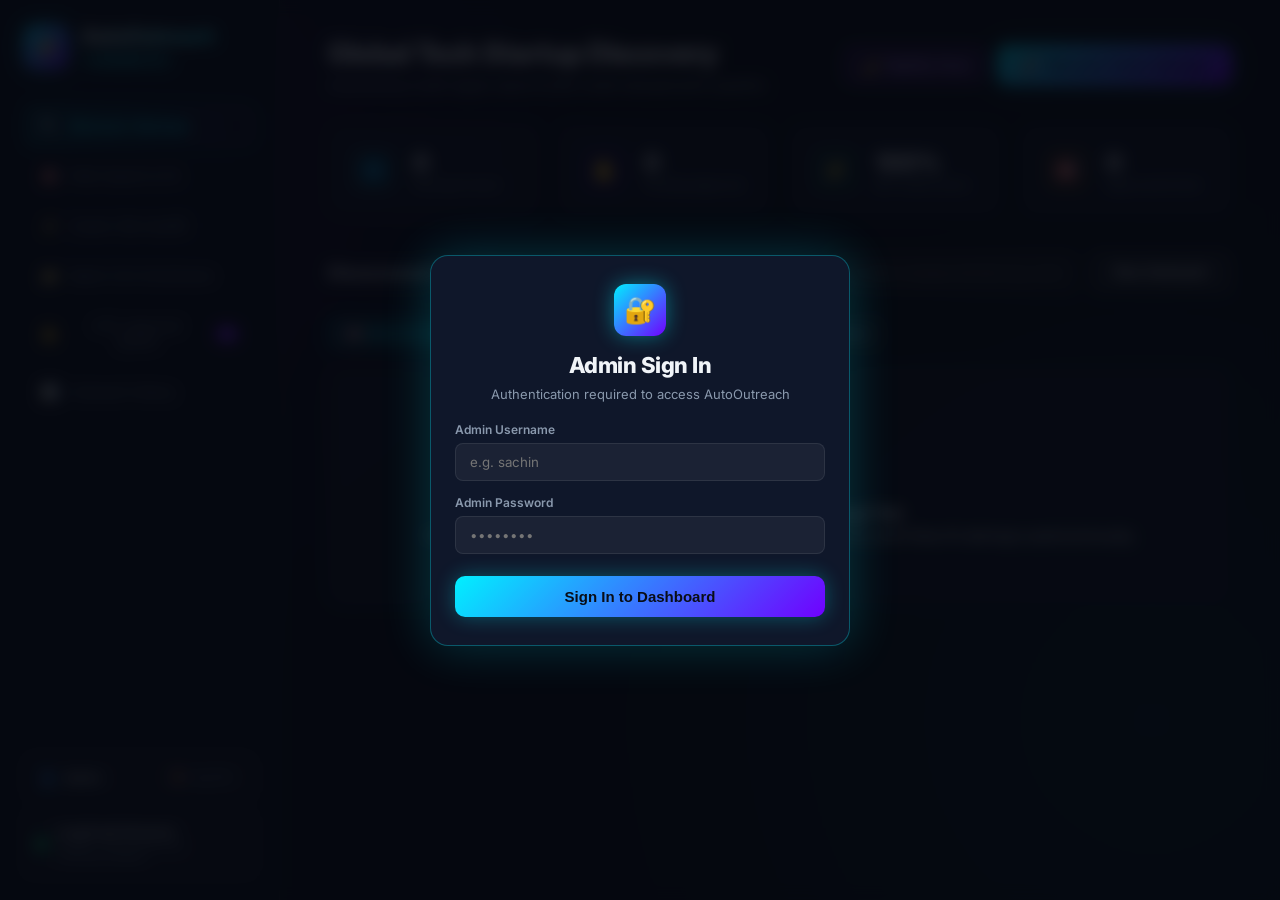
<file: frontend/dashboard/index.html>
<!DOCTYPE html>
<html lang="en">
<head>
    <meta charset="UTF-8">
    <meta name="viewport" content="width=device-width, initial-scale=1.0">
    <title>Autonomous Tech Startup Discovery & Outreach Platform</title>
    <link href="https://fonts.googleapis.com/css2?family=Inter:wght@300;400;500;600;700;800&family=JetBrains+Mono:wght@400;500;600&display=swap" rel="stylesheet">
    <link rel="stylesheet" href="styles.css">
</head>
<body>
    <div class="app-container">
        <!-- Sidebar Navigation -->
        <aside class="sidebar">
            <div class="logo-container">
                <div class="logo-icon">⚡</div>
                <div class="logo-text">
                    <h2>AutoOutreach</h2>
                    <span class="badge">AI Engine v1.0</span>
                </div>
            </div>

            <nav class="nav-menu">
                <button class="nav-item active" data-tab="discover">
                    <span class="icon">🔍</span>
                    <span>Discover Startups</span>
                </button>
                <button class="nav-item" data-tab="role-search">
                    <span class="icon">🎯</span>
                    <span>Role Search & Fit</span>
                </button>
                <button class="nav-item" data-tab="autofill">
                    <span class="icon">⚡</span>
                    <span>Career Site Autofill</span>
                </button>
                <button class="nav-item" data-tab="csv-enrich">
                    <span class="icon">📁</span>
                    <span>Batch CSV Enrichment</span>
                </button>
                <button class="nav-item" data-tab="pending">
                    <span class="icon">✋</span>
                    <span>HITL Approval Queue</span>
                    <span class="counter-badge" id="pending-count">0</span>
                </button>
                <button class="nav-item" data-tab="history">
                    <span class="icon">📊</span>
                    <span>Outreach History</span>
                </button>
            </nav>

            <div class="user-session" id="user-session-panel" style="margin-top:auto; margin-bottom:12px; padding:10px 14px; background:rgba(255,255,255,0.03); border:1px solid var(--border-color); border-radius:10px; display:flex; align-items:center; justify-content:space-between;">
                <div style="display:flex; align-items:center; gap:8px;">
                    <span style="font-size:14px;">👤</span>
                    <span id="session-username" style="font-size:12px; font-weight:600; color:var(--text-main);">Admin</span>
                </div>
                <button id="btn-logout" style="background:transparent; border:none; color:var(--text-muted); cursor:pointer; font-size:12px; display:flex; align-items:center; gap:4px; padding:4px 8px; border-radius:6px; transition:all 0.2s;" title="Sign Out">
                    <span>🚪</span> Log Out
                </button>
            </div>

            <div class="system-status">
                <div class="status-indicator online"></div>
                <div class="status-info">
                    <span class="status-title">LangGraph Backend</span>
                    <span class="status-sub">FastAPI • Azure Cloud VM (4.145.88.53:8000)</span>
                </div>
            </div>
        </aside>

        <!-- Main Content Area -->
        <main class="main-content">
            <!-- Header Bar -->
            <header class="top-header">
                <div class="header-title">
                    <h1 id="page-title">Global Tech Startup Discovery</h1>
                    <p id="page-subtitle">Autonomous multi-region search & $0 credit deduplication pipeline</p>
                </div>
                <div class="header-actions" style="display:flex; gap:10px;">
                    <button class="btn" id="btn-nightly-scan" style="background:rgba(147,51,234,0.2); color:#c084fc; border:1px solid rgba(147,51,234,0.4); padding:10px 16px; border-radius:10px; font-weight:600; cursor:pointer;">
                        <span class="btn-icon">🌙</span>
                        <span>Nightly Scan</span>
                    </button>
                    <button class="btn btn-primary" id="btn-discover">
                        <span class="btn-icon">🚀</span>
                        <span>Discover Fresh Startups</span>
                    </button>
                </div>
            </header>

            <!-- Metrics Bar -->
            <section class="metrics-grid">
                <div class="metric-card">
                    <div class="metric-icon cyan">🌐</div>
                    <div class="metric-data">
                        <span class="metric-value" id="metric-discovered">0</span>
                        <span class="metric-label">Startups Found</span>
                    </div>
                </div>
                <div class="metric-card">
                    <div class="metric-icon purple">✋</div>
                    <div class="metric-data">
                        <span class="metric-value" id="metric-pending">0</span>
                        <span class="metric-label">Pending Approval</span>
                    </div>
                </div>
                <div class="metric-card">
                    <div class="metric-icon green">⚡</div>
                    <div class="metric-data">
                        <span class="metric-value" id="metric-saved">100%</span>
                        <span class="metric-label">$0 Credit Cache</span>
                    </div>
                </div>
                <div class="metric-card">
                    <div class="metric-icon orange">🎯</div>
                    <div class="metric-data">
                        <span class="metric-value" id="metric-sent">0</span>
                        <span class="metric-label">Approved & Sent</span>
                    </div>
                </div>
            </section>

            <!-- View 1: Discover Startups Grid -->
            <section class="tab-view active" id="view-discover">
                <div class="section-header">
                    <h3>Discovered Tech Startups (US / EU / Asia)</h3>
                    <div class="quick-input">
                        <input type="text" id="manual-domain-input" placeholder="Or enter company domain (e.g. acme.ai)...">
                        <button class="btn btn-secondary" id="btn-manual-outreach">Run Outreach</button>
                    </div>
                </div>

                <div class="region-tabs" style="display:flex; gap:10px; margin-bottom:16px;">
                    <button class="region-tab active" data-region="us_yc" style="background:rgba(0,240,255,0.15); color:var(--primary-cyan); border:1px solid rgba(0,240,255,0.3); padding:8px 16px; border-radius:8px; font-weight:600; cursor:pointer;">🇺🇸 US & YC Startups</button>
                    <button class="region-tab" data-region="eu" style="background:rgba(255,255,255,0.05); color:var(--text-muted); border:1px solid rgba(255,255,255,0.1); padding:8px 16px; border-radius:8px; font-weight:600; cursor:pointer;">🇪🇺 Europe Tech Scaleups</button>
                    <button class="region-tab" data-region="asia_me" style="background:rgba(255,255,255,0.05); color:var(--text-muted); border:1px solid rgba(255,255,255,0.1); padding:8px 16px; border-radius:8px; font-weight:600; cursor:pointer;">🌏 Asia & Dubai Hubs</button>
                </div>

                <div class="startups-grid" id="startups-container">
                    <div class="empty-state">
                        <div class="empty-icon">🔍</div>
                        <h3>No Startups Discovered Yet</h3>
                        <p>Click "Discover Fresh Startups" above to search YC, US, EU, and Asia AI startups autonomously.</p>
                    </div>
                </div>
            </section>

            <!-- View 2: Desired Role Search & Fit Scoring -->
            <section class="tab-view" id="view-role-search">
                <div class="section-header">
                    <h3>Desired Role Search & Fit Match Scoring</h3>
                    <p class="section-desc">Search active job postings for target roles (AI/ML Engineer, C++ SDE, Backend) across Greenhouse, Lever, and Ashby with AI match scoring.</p>
                    <div class="quick-input" style="margin-top:12px; display:flex; gap:10px;">
                        <input type="text" id="role-search-input" placeholder="Enter target role (e.g. AI Engineer, C++ SDE)..." style="flex:1; padding:12px 16px; background:rgba(255,255,255,0.05); border:1px solid rgba(255,255,255,0.1); border-radius:10px; color:#fff;">
                        <button class="btn btn-primary" id="btn-run-role-search">Search Role Postings</button>
                    </div>
                </div>

                <div class="role-jobs-grid" id="role-jobs-container" style="display:grid; grid-template-columns:repeat(auto-fill, minmax(320px, 1fr)); gap:16px; margin-top:20px;">
                    <div class="empty-state">
                        <div class="empty-icon">🎯</div>
                        <h3>Search Desired Roles</h3>
                        <p>Type any role above (e.g. "AI Engineer") to search active ATS job postings and view match fit scores.</p>
                    </div>
                </div>
            </section>

            <!-- View 3: Career Site 1-Click Form Auto-Filler -->
            <section class="tab-view" id="view-autofill">
                <div class="section-header">
                    <h3>⚡ 1-Click Career Site Form Auto-Filler</h3>
                    <p class="section-desc">Paste any Greenhouse, Lever, or Ashby job application URL to pre-fill candidate details and generate custom AI essay responses.</p>
                </div>

                <!-- PDF Resume Upload Card -->
                <div class="resume-upload-card" style="background:rgba(181, 124, 255, 0.05); border:1px dashed rgba(181, 124, 255, 0.4); border-radius:14px; padding:20px; margin-top:20px; margin-bottom:20px;">
                    <div style="display:flex; justify-content:space-between; align-items:center; flex-wrap:wrap; gap:12px;">
                        <div>
                            <h4 style="color:#b57cff; margin:0 0 4px 0; font-size:16px;">📄 Upload Candidate Resume PDF</h4>
                            <p style="color:var(--text-muted); margin:0; font-size:13px;">Upload your latest PDF resume. Groq AI will parse your skills, C++ projects, and contact info into your candidate profile.</p>
                        </div>
                        <div style="display:flex; gap:10px; align-items:center;">
                            <input type="file" id="resume-pdf-input" accept=".pdf" style="display:none;" onchange="uploadResumePDF(this)">
                            <button class="btn" style="background:rgba(181, 124, 255, 0.2); color:#b57cff; border:1px solid rgba(181, 124, 255, 0.5); padding:10px 18px; border-radius:10px; font-weight:600; cursor:pointer;" onclick="document.getElementById('resume-pdf-input').click()">
                                <span>📤 Upload Resume PDF</span>
                            </button>
                        </div>
                    </div>
                    <div id="resume-upload-status" style="margin-top:12px; display:none; padding:10px 14px; border-radius:8px; font-size:13px;"></div>
                </div>

                <div class="autofill-card" style="background:rgba(255,255,255,0.03); border:1px solid rgba(0,240,255,0.2); border-radius:14px; padding:24px;">
                    <label style="font-weight:600; font-size:15px; color:#fff; display:block; margin-bottom:8px;">Job Application URL (Greenhouse / Lever / Ashby)</label>
                    <div style="display:flex; gap:12px;">
                        <input type="text" id="autofill-url-input" placeholder="https://boards.greenhouse.io/company/jobs/12345..." style="flex:1; padding:14px 18px; background:rgba(0,0,0,0.4); border:1px solid rgba(255,255,255,0.15); border-radius:10px; color:#fff; font-size:14px;">
                        <button class="btn btn-primary" id="btn-run-autofill" style="padding:14px 24px;">⚡ Pre-Fill Application Form</button>
                    </div>

                    <div id="autofill-status-box" style="margin-top:20px; display:none; padding:16px; border-radius:10px; background:rgba(0,240,255,0.08); border:1px solid rgba(0,240,255,0.3);">
                        <h4 id="autofill-status-title" style="color:var(--primary-cyan); margin:0 0 6px 0;">Processing Application URL...</h4>
                        <p id="autofill-status-desc" style="color:var(--text-muted); margin:0; font-size:13px;"></p>
                    </div>
                </div>
            </section>

            <!-- View: Batch CSV Lead & Email Enrichment -->
            <section class="tab-view" id="view-csv-enrich">
                <div class="section-header">
                    <h3>📁 Batch CSV Lead & Email Enrichment</h3>
                    <p class="section-desc">Upload any CSV containing company names. AutoOutreach detects organizations, queries Hunter.io & Apollo, mines GitHub commit emails, and exports an enriched spreadsheet ready for cold outreach.</p>
                </div>

                <!-- CSV Upload Drag-and-Drop Card -->
                <div class="csv-upload-container" style="background:rgba(255,255,255,0.03); border:2px dashed rgba(0, 240, 255, 0.35); border-radius:16px; padding:36px; text-align:center; transition:all 0.3s; margin-top:20px; cursor:pointer;" id="csv-dropzone">
                    <div style="font-size:48px; margin-bottom:12px;">📑</div>
                    <h4 style="color:#fff; font-size:18px; margin:0 0 8px 0; font-weight:700;">Drag & Drop Company CSV Here</h4>
                    <p style="color:var(--text-muted); font-size:14px; margin:0 0 18px 0; max-width:540px; margin-left:auto; margin-right:auto;">
                        Supports standard CSV files with headers like <code>Company</code>, <code>Organization</code>, or <code>Domain</code>. Unlabelled lists in Column 1 are also detected automatically.
                    </p>
                    <input type="file" id="csv-file-input" accept=".csv" style="display:none;">
                    <div style="display:flex; justify-content:center; gap:12px; align-items:center;">
                        <button class="btn btn-primary" type="button" onclick="document.getElementById('csv-file-input').click()">
                            <span>📂 Choose CSV File</span>
                        </button>
                        <button class="btn" type="button" id="btn-load-sample-csv" style="background:rgba(255,255,255,0.05); color:var(--text-main); border:1px solid rgba(255,255,255,0.15);">
                            <span>⚡ Load Demo Tech Startups</span>
                        </button>
                    </div>
                    <div id="csv-file-badge" style="display:none; margin-top:16px; display:inline-flex; align-items:center; gap:8px; background:rgba(0,240,255,0.1); border:1px solid rgba(0,240,255,0.3); padding:8px 16px; border-radius:20px; font-size:13px; color:var(--primary-cyan);">
                        <span>📄</span>
                        <span id="csv-filename">companies.csv</span>
                        <span id="csv-filesize" style="color:var(--text-muted); font-size:11px;">(12 KB)</span>
                    </div>
                </div>

                <!-- Live Enrichment Progress Card -->
                <div id="csv-progress-card" style="display:none; margin-top:20px; background:rgba(0,0,0,0.4); border:1px solid rgba(0,240,255,0.3); border-radius:14px; padding:20px;">
                    <div style="display:flex; justify-content:space-between; align-items:center; margin-bottom:12px;">
                        <div style="display:flex; align-items:center; gap:10px;">
                            <div class="spinner" style="width:18px; height:18px; border:2px solid rgba(0,240,255,0.2); border-top-color:var(--primary-cyan); border-radius:50%; animation:spin 0.8s linear infinite;"></div>
                            <span id="csv-progress-status" style="font-weight:600; color:#fff; font-size:14px;">Enriching leads via Hunter.io & AI Waterfall...</span>
                        </div>
                        <span id="csv-progress-percent" style="color:var(--primary-cyan); font-weight:700; font-family:'JetBrains Mono', monospace;">0%</span>
                    </div>
                    <div style="width:100%; height:8px; background:rgba(255,255,255,0.08); border-radius:4px; overflow:hidden;">
                        <div id="csv-progress-bar" style="width:0%; height:100%; background:linear-gradient(90deg, var(--primary-cyan), #a855f7); transition:width 0.3s;"></div>
                    </div>
                </div>

                <!-- Enriched Results Section -->
                <div id="csv-results-section" style="display:none; margin-top:24px;">
                    <!-- Metrics Bar -->
                    <div style="display:grid; grid-template-columns:repeat(auto-fit, minmax(180px, 1fr)); gap:14px; margin-bottom:20px;">
                        <div style="background:rgba(255,255,255,0.03); border:1px solid var(--border-color); border-radius:12px; padding:16px;">
                            <div style="color:var(--text-muted); font-size:12px; margin-bottom:4px;">COMPANIES PROCESSED</div>
                            <div style="font-size:24px; font-weight:700; color:#fff;" id="csv-stat-total">0</div>
                        </div>
                        <div style="background:rgba(0,240,255,0.06); border:1px solid rgba(0,240,255,0.25); border-radius:12px; padding:16px;">
                            <div style="color:var(--primary-cyan); font-size:12px; margin-bottom:4px;">DECISION MAKERS FOUND</div>
                            <div style="font-size:24px; font-weight:700; color:var(--primary-cyan);" id="csv-stat-found">0</div>
                        </div>
                        <div style="background:rgba(168,85,247,0.06); border:1px solid rgba(168,85,247,0.25); border-radius:12px; padding:16px;">
                            <div style="color:#c084fc; font-size:12px; margin-bottom:4px;">MATCH RATE</div>
                            <div style="font-size:24px; font-weight:700; color:#c084fc;" id="csv-stat-rate">100%</div>
                        </div>
                        <div style="display:flex; align-items:center; justify-content:center;">
                            <button id="btn-download-enriched-csv" class="btn btn-primary" style="width:100%; height:100%; min-height:56px; font-size:15px; font-weight:700; display:flex; align-items:center; justify-content:center; gap:8px; box-shadow:0 0 20px rgba(0,240,255,0.3);">
                                <span>📥 Download Enriched CSV</span>
                            </button>
                        </div>
                    </div>

                    <!-- Enriched Table Preview -->
                    <div class="history-table-wrapper" style="border-radius:12px; border:1px solid rgba(255,255,255,0.08); background:rgba(0,0,0,0.3);">
                        <table class="history-table" id="csv-enriched-table">
                            <thead>
                                <tr>
                                    <th>Company</th>
                                    <th>Domain</th>
                                    <th>Decision Maker</th>
                                    <th>Role / Title</th>
                                    <th>Verified Email</th>
                                    <th>Verification Source</th>
                                    <th>Actions</th>
                                </tr>
                            </thead>
                            <tbody id="csv-enriched-tbody">
                                <!-- Populated dynamically -->
                            </tbody>
                        </table>
                    </div>
                </div>
            </section>

            <!-- View 4: Pending Approval Queue -->
            <section class="tab-view" id="view-pending">
                <div class="section-header">
                    <h3>Human-In-The-Loop (HITL) Review Queue</h3>
                    <p class="section-desc">Review and approve tailored cold emails generated for CTOs, CEOs, and HR leaders before sending.</p>
                </div>

                <div class="pending-list" id="pending-container">
                    <div class="empty-state">
                        <div class="empty-icon">✅</div>
                        <h3>No Pending Approvals</h3>
                        <p>Your outreach queue is clear! Discover startups to generate new tailored emails.</p>
                    </div>
                </div>
            </section>

            <!-- View 3: Outreach History -->
            <section class="tab-view" id="view-history">
                <div class="section-header">
                    <h3>Outreach History & Cache Log</h3>
                </div>
                <div class="history-table-wrapper">
                    <table class="history-table">
                        <thead>
                            <tr>
                                <th>Company</th>
                                <th>Target Contact</th>
                                <th>Role</th>
                                <th>Status</th>
                                <th>Date</th>
                            </tr>
                        </thead>
                        <tbody id="history-table-body">
                            <!-- Rows loaded via JS -->
                        </tbody>
                    </table>
                </div>
            </section>
        </main>
    </div>

    <!-- Review Draft Modal -->
    <div class="modal-backdrop" id="review-modal">
        <div class="modal-card">
            <div class="modal-header">
                <div>
                    <h3 id="modal-company-name">Company Pitch Review</h3>
                    <span class="badge" id="modal-role-target">CTO Pitch</span>
                </div>
                <button class="modal-close" id="modal-close-btn">&times;</button>
            </div>
            <div class="modal-body">
                <div class="info-group">
                    <label>Recipient Email & Contact</label>
                    <input type="text" id="modal-contact-info" readonly class="input-readonly">
                </div>
                <div class="info-group">
                    <label>Subject Line</label>
                    <input type="text" id="modal-subject-input">
                </div>
                <div class="info-group">
                    <label>Personalized Pitch Body</label>
                    <textarea id="modal-body-input" rows="10"></textarea>
                </div>
            </div>
            <div class="modal-footer">
                <button class="btn" style="background:rgba(255,68,68,0.15); color:#ff4444; border:1px solid rgba(255,68,68,0.3); border-radius:8px; padding:10px 16px; cursor:pointer;" id="modal-delete-btn">🗑️ Delete</button>
                <button class="btn btn-danger" id="modal-reject-btn">Reject Pitch</button>
                <a href="#" target="_blank" class="btn btn-primary" id="modal-approve-gmail-btn">
                    <span>✉️ Open in Gmail Compose & Approve</span>
                </a>
            </div>
        </div>
    </div>

    <!-- Admin Authentication Modal Gate -->
    <div class="modal-backdrop" id="auth-modal" style="display:none; z-index:9999;">
        <div class="modal-card" style="width: 420px; text-align: center;">
            <div class="modal-header" style="border:none; padding: 28px 24px 10px; justify-content: center; flex-direction: column; gap: 8px;">
                <div class="logo-icon" style="margin: 0 auto 8px; width: 52px; height: 52px; font-size: 26px;">🔐</div>
                <h3 style="font-size: 22px; font-weight: 800; letter-spacing: -0.5px;">Admin Sign In</h3>
                <p style="font-size: 13px; color: var(--text-muted);">Authentication required to access AutoOutreach</p>
            </div>
            <form id="auth-login-form" style="padding: 10px 24px 28px;">
                <div id="auth-error-msg" style="display:none; color: #ff6b6b; background: rgba(255, 107, 107, 0.1); border: 1px solid rgba(255, 107, 107, 0.3); padding: 10px 14px; border-radius: 8px; font-size: 13px; margin-bottom: 16px; text-align: left;"></div>
                <div class="info-group" style="text-align: left; margin-bottom: 14px;">
                    <label>Admin Username</label>
                    <input type="text" id="auth-username-input" placeholder="e.g. sachin" required autocomplete="username">
                </div>
                <div class="info-group" style="text-align: left; margin-bottom: 22px;">
                    <label>Admin Password</label>
                    <input type="password" id="auth-password-input" placeholder="••••••••" required autocomplete="current-password">
                </div>
                <button type="submit" class="btn btn-primary" id="btn-auth-submit" style="width: 100%; justify-content: center; padding: 12px; font-size: 15px;">
                    <span>Sign In to Dashboard</span>
                </button>
            </form>
        </div>
    </div>

    <script src="app.js"></script>
</body>
</html>
</file>
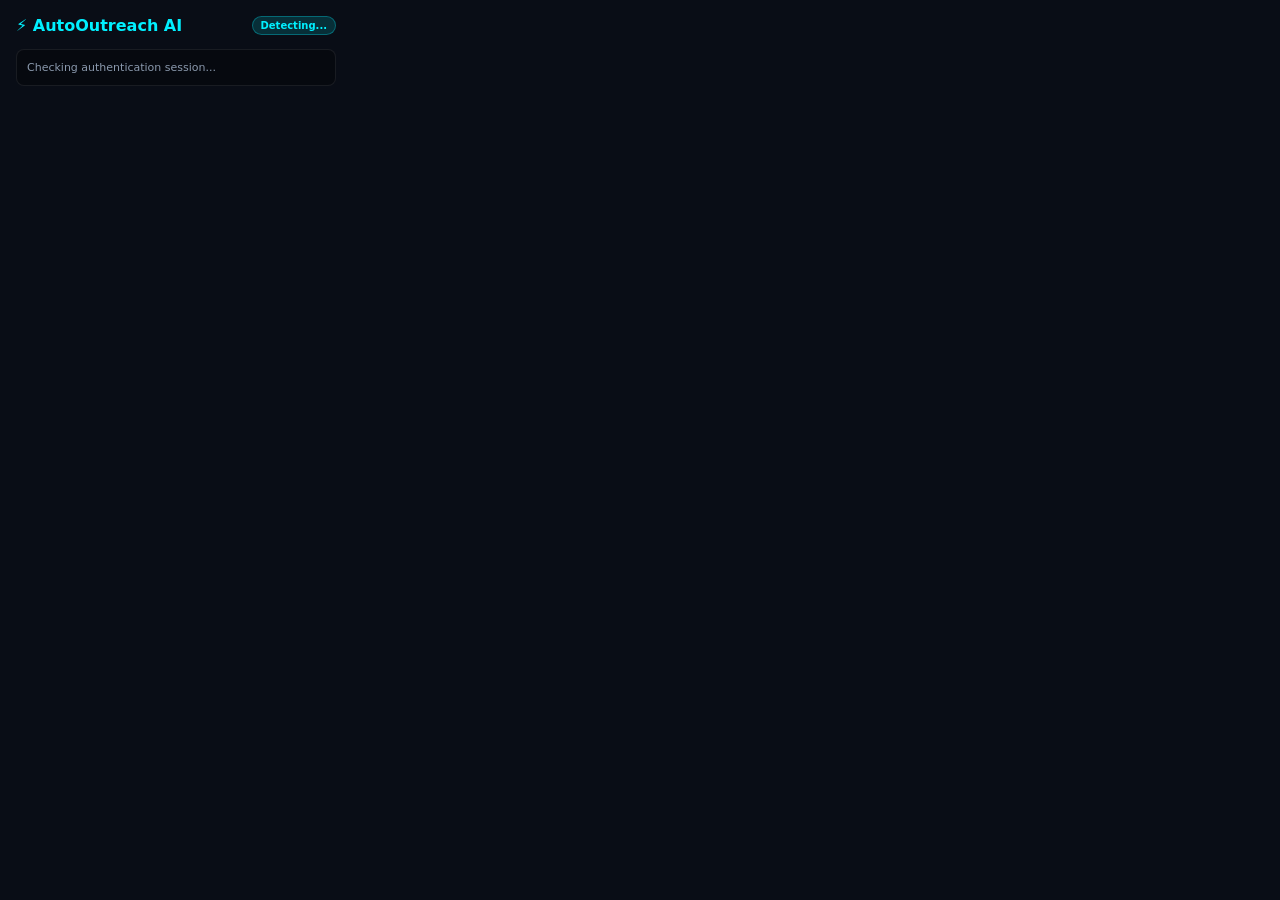
<file: frontend/extension/popup.html>
<!DOCTYPE html>
<html lang="en">
<head>
  <meta charset="UTF-8">
  <title>AutoOutreach Copilot</title>
  <link rel="stylesheet" href="popup.css">
</head>
<body>
  <div class="popup-container">
    <div class="header">
      <div class="logo">⚡ AutoOutreach AI</div>
      <span class="badge" id="mode-badge">Detecting...</span>
    </div>

    <!-- 1. Authentication View (When logged out) -->
    <div class="target-card" id="auth-section" style="display: none;">
      <div class="label" style="color: #00f0ff; font-weight: 700;">🔐 Admin Authentication</div>
      <div class="field-group">
        <input type="text" class="input-field" id="auth-username" placeholder="Username (sachin)" value="sachin">
        <input type="password" class="input-field" id="auth-password" placeholder="Password" value="sachin123">
      </div>
      <button class="btn btn-primary" id="btn-login" style="margin-top: 6px;">
        🔑 Sign In with JWT
      </button>
      <div id="auth-error" style="color: #ff4757; font-size: 11px; display: none;"></div>
    </div>

    <!-- 2. Main Outreach View (When authenticated) -->
    <div id="main-section" style="display: none;">
      <div style="display: flex; justify-content: space-between; align-items: center; margin-bottom: 8px;">
        <span style="font-size: 11px; color: #a4b0be;" id="user-display">🟢 @sachin (Admin)</span>
        <button id="btn-logout" style="background: none; border: none; color: #ff6b81; font-size: 11px; cursor: pointer; text-decoration: underline;">Logout</button>
      </div>

      <div class="target-card">
        <div class="field-group" id="person-fields">
          <div class="label">Target Decision Maker</div>
          <input type="text" class="input-field" id="person-name" placeholder="Full Name (e.g. John Doe)">
          <input type="text" class="input-field" id="person-title" placeholder="Title (e.g. Co-Founder / CTO)">
        </div>

        <div class="field-group">
          <div class="label">Company Name & Domain</div>
          <input type="text" class="input-field" id="company-name" placeholder="Company Name">
          <input type="text" class="input-field" id="company-domain" placeholder="Domain (e.g. acme.com)">
        </div>
      </div>

      <div class="actions" style="margin-top: 12px;">
        <button class="btn btn-primary" id="btn-run-outreach">
          ⚡ Generate Outreach Pitch
        </button>
        <a href="http://4.145.88.53:8000/dashboard" target="_blank" class="btn btn-secondary">
          🌐 Open Dashboard
        </a>
      </div>
    </div>

    <div class="status-box" id="status-box">
      Checking authentication session...
    </div>
  </div>

  <script src="popup.js"></script>
</body>
</html>
</file>
<file: frontend/dashboard/styles.css>
:root {
    --bg-dark: #090d16;
    --bg-card: rgba(18, 26, 44, 0.75);
    --bg-card-hover: rgba(26, 38, 64, 0.85);
    --border-color: rgba(255, 255, 255, 0.08);
    --border-glow: rgba(0, 240, 255, 0.3);
    
    --primary-cyan: #00f0ff;
    --primary-purple: #7000ff;
    --primary-pink: #ff007a;
    --green-accent: #00ff88;
    --orange-accent: #ff9900;
    
    --text-main: #f0f4f8;
    --text-muted: #8a99ad;
    --text-dim: #5c6b7e;
    
    --font-sans: 'Inter', -apple-system, BlinkMacSystemFont, sans-serif;
    --font-mono: 'JetBrains Mono', monospace;
}

* {
    box-sizing: border-box;
    margin: 0;
    padding: 0;
}

body {
    background-color: var(--bg-dark);
    color: var(--text-main);
    font-family: var(--font-sans);
    min-height: 100vh;
    overflow-x: hidden;
    background-image: 
        radial-gradient(circle at 10% 20%, rgba(112, 0, 255, 0.08) 0%, transparent 40%),
        radial-gradient(circle at 90% 80%, rgba(0, 240, 255, 0.08) 0%, transparent 40%);
}

.app-container {
    display: flex;
    min-height: 100vh;
}

/* Sidebar */
.sidebar {
    width: 280px;
    background: rgba(13, 19, 32, 0.95);
    border-right: 1px solid var(--border-color);
    padding: 24px;
    display: flex;
    flex-direction: column;
    backdrop-filter: blur(16px);
}

.logo-container {
    display: flex;
    align-items: center;
    gap: 14px;
    margin-bottom: 36px;
}

.logo-icon {
    width: 44px;
    height: 44px;
    background: linear-gradient(135deg, var(--primary-cyan), var(--primary-purple));
    border-radius: 12px;
    display: flex;
    align-items: center;
    justify-content: center;
    font-size: 22px;
    box-shadow: 0 0 20px rgba(0, 240, 255, 0.4);
}

.logo-text h2 {
    font-size: 20px;
    font-weight: 800;
    letter-spacing: -0.5px;
    background: linear-gradient(135deg, #ffffff, var(--primary-cyan));
    -webkit-background-clip: text;
    -webkit-text-fill-color: transparent;
}

.badge {
    display: inline-block;
    padding: 2px 8px;
    background: rgba(0, 240, 255, 0.1);
    color: var(--primary-cyan);
    border: 1px solid rgba(0, 240, 255, 0.2);
    border-radius: 20px;
    font-size: 10px;
    font-weight: 600;
    text-transform: uppercase;
}

.nav-menu {
    display: flex;
    flex-direction: column;
    gap: 8px;
    flex: 1;
}

.nav-item {
    display: flex;
    align-items: center;
    gap: 12px;
    padding: 12px 16px;
    background: transparent;
    border: 1px solid transparent;
    border-radius: 10px;
    color: var(--text-muted);
    font-size: 14px;
    font-weight: 500;
    cursor: pointer;
    transition: all 0.2s ease;
}

.nav-item:hover {
    background: rgba(255, 255, 255, 0.04);
    color: var(--text-main);
}

.nav-item.active {
    background: linear-gradient(90deg, rgba(0, 240, 255, 0.15), rgba(112, 0, 255, 0.05));
    border-color: rgba(0, 240, 255, 0.3);
    color: var(--primary-cyan);
    font-weight: 600;
}

.counter-badge {
    margin-left: auto;
    background: var(--primary-purple);
    color: #fff;
    font-size: 11px;
    font-weight: 700;
    padding: 2px 8px;
    border-radius: 12px;
}

.system-status {
    display: flex;
    align-items: center;
    gap: 10px;
    padding: 12px;
    background: rgba(255, 255, 255, 0.03);
    border-radius: 8px;
    border: 1px solid var(--border-color);
}

.status-indicator.online {
    width: 10px;
    height: 10px;
    background: var(--green-accent);
    border-radius: 50%;
    box-shadow: 0 0 10px var(--green-accent);
}

.status-info {
    display: flex;
    flex-direction: column;
}

.status-title {
    font-size: 12px;
    font-weight: 600;
}

.status-sub {
    font-size: 10px;
    color: var(--text-muted);
}

/* Main Content */
.main-content {
    flex: 1;
    padding: 36px 48px;
    overflow-y: auto;
}

.top-header {
    display: flex;
    justify-content: space-between;
    align-items: center;
    margin-bottom: 32px;
}

.header-title h1 {
    font-size: 28px;
    font-weight: 800;
    letter-spacing: -0.5px;
    margin-bottom: 6px;
}

.header-title p {
    color: var(--text-muted);
    font-size: 14px;
}

.btn {
    display: inline-flex;
    align-items: center;
    gap: 8px;
    padding: 12px 24px;
    border-radius: 10px;
    font-size: 14px;
    font-weight: 600;
    cursor: pointer;
    transition: all 0.2s ease;
    border: none;
    text-decoration: none;
}

.btn-primary {
    background: linear-gradient(135deg, var(--primary-cyan), var(--primary-purple));
    color: #090d16;
    box-shadow: 0 0 20px rgba(0, 240, 255, 0.3);
}

.btn-primary:hover {
    transform: translateY(-2px);
    box-shadow: 0 0 30px rgba(0, 240, 255, 0.5);
}

.btn-secondary {
    background: rgba(255, 255, 255, 0.08);
    color: var(--text-main);
    border: 1px solid var(--border-color);
}

.btn-secondary:hover {
    background: rgba(255, 255, 255, 0.15);
}

.btn-danger {
    background: rgba(255, 0, 122, 0.15);
    color: var(--primary-pink);
    border: 1px solid rgba(255, 0, 122, 0.3);
}

/* Metrics Grid */
.metrics-grid {
    display: grid;
    grid-template-columns: repeat(4, 1fr);
    gap: 20px;
    margin-bottom: 36px;
}

.metric-card {
    background: var(--bg-card);
    border: 1px solid var(--border-color);
    border-radius: 14px;
    padding: 20px;
    display: flex;
    align-items: center;
    gap: 16px;
    backdrop-filter: blur(12px);
}

.metric-icon {
    width: 48px;
    height: 48px;
    border-radius: 12px;
    display: flex;
    align-items: center;
    justify-content: center;
    font-size: 20px;
}

.metric-icon.cyan { background: rgba(0, 240, 255, 0.1); color: var(--primary-cyan); }
.metric-icon.purple { background: rgba(112, 0, 255, 0.1); color: var(--primary-purple); }
.metric-icon.green { background: rgba(0, 255, 136, 0.1); color: var(--green-accent); }
.metric-icon.orange { background: rgba(255, 153, 0, 0.1); color: var(--orange-accent); }

.metric-data {
    display: flex;
    flex-direction: column;
}

.metric-value {
    font-size: 24px;
    font-weight: 800;
}

.metric-label {
    font-size: 12px;
    color: var(--text-muted);
}

/* Tab Views */
.tab-view {
    display: none;
}

.tab-view.active {
    display: block;
}

.section-header {
    display: flex;
    justify-content: space-between;
    align-items: center;
    margin-bottom: 24px;
}

.section-header h3 {
    font-size: 18px;
    font-weight: 700;
}

.quick-input {
    display: flex;
    gap: 12px;
    width: 400px;
}

.quick-input input {
    flex: 1;
    background: rgba(255, 255, 255, 0.05);
    border: 1px solid var(--border-color);
    border-radius: 8px;
    padding: 10px 14px;
    color: var(--text-main);
    outline: none;
}

.quick-input input:focus {
    border-color: var(--primary-cyan);
}

/* Cards Grid */
.startups-grid {
    display: grid;
    grid-template-columns: repeat(auto-fill, minmax(320px, 1fr));
    gap: 20px;
}

.startup-card {
    background: var(--bg-card);
    border: 1px solid var(--border-color);
    border-radius: 14px;
    padding: 20px;
    display: flex;
    flex-direction: column;
    gap: 14px;
    transition: all 0.2s ease;
}

.startup-card:hover {
    border-color: var(--border-glow);
    transform: translateY(-2px);
    background: var(--bg-card-hover);
}

.card-top {
    display: flex;
    justify-content: space-between;
    align-items: flex-start;
}

.company-title {
    font-size: 18px;
    font-weight: 700;
}

.company-domain {
    font-size: 12px;
    color: var(--primary-cyan);
    font-family: var(--font-mono);
}

.card-snippet {
    font-size: 13px;
    color: var(--text-muted);
    line-height: 1.5;
    display: -webkit-box;
    -webkit-line-clamp: 3;
    -webkit-box-orient: vertical;
    overflow: hidden;
}

.card-footer {
    display: flex;
    justify-content: space-between;
    align-items: center;
    margin-top: auto;
    padding-top: 12px;
    border-top: 1px solid var(--border-color);
}

/* Empty State */
.empty-state {
    grid-column: 1 / -1;
    text-align: center;
    padding: 60px;
    background: var(--bg-card);
    border: 1px dashed var(--border-color);
    border-radius: 16px;
}

.empty-icon {
    font-size: 48px;
    margin-bottom: 16px;
}

/* Pending List */
.pending-list {
    display: flex;
    flex-direction: column;
    gap: 16px;
}

.pending-card {
    background: var(--bg-card);
    border: 1px solid var(--border-color);
    border-radius: 14px;
    padding: 20px;
    display: flex;
    justify-content: space-between;
    align-items: center;
}

.pending-info h4 {
    font-size: 16px;
    font-weight: 700;
    margin-bottom: 4px;
}

.pending-meta {
    font-size: 12px;
    color: var(--text-muted);
}

/* Modal */
.modal-backdrop {
    display: none;
    position: fixed;
    top: 0;
    left: 0;
    width: 100vw;
    height: 100vh;
    background: rgba(5, 8, 15, 0.85);
    backdrop-filter: blur(8px);
    z-index: 1000;
    align-items: center;
    justify-content: center;
}

.modal-backdrop.active {
    display: flex;
}

.modal-card {
    background: #0f172a;
    border: 1px solid var(--border-glow);
    border-radius: 18px;
    width: 650px;
    max-width: 90vw;
    box-shadow: 0 0 50px rgba(0, 240, 255, 0.2);
    overflow: hidden;
}

.modal-header {
    padding: 20px 24px;
    border-bottom: 1px solid var(--border-color);
    display: flex;
    justify-content: space-between;
    align-items: center;
}

.modal-close {
    background: transparent;
    border: none;
    color: var(--text-muted);
    font-size: 24px;
    cursor: pointer;
}

.modal-body {
    padding: 24px;
    display: flex;
    flex-direction: column;
    gap: 16px;
}

.info-group {
    display: flex;
    flex-direction: column;
    gap: 6px;
}

.info-group label {
    font-size: 12px;
    font-weight: 600;
    color: var(--text-muted);
}

.info-group input, .info-group textarea {
    background: rgba(255, 255, 255, 0.05);
    border: 1px solid var(--border-color);
    border-radius: 8px;
    padding: 10px 14px;
    color: var(--text-main);
    font-family: var(--font-sans);
    outline: none;
}

.info-group input:focus, .info-group textarea:focus {
    border-color: var(--primary-cyan);
}

.modal-footer {
    padding: 20px 24px;
    border-top: 1px solid var(--border-color);
    display: flex;
    justify-content: flex-end;
    gap: 12px;
    background: rgba(0, 0, 0, 0.2);
}
</file>
<file: frontend/extension/popup.css>
body {
  width: 320px;
  margin: 0;
  padding: 16px;
  background-color: #090d16;
  color: #f0f4f8;
  font-family: system-ui, -apple-system, BlinkMacSystemFont, 'Segoe UI', Roboto, sans-serif;
}

.popup-container {
  display: flex;
  flex-direction: column;
  gap: 14px;
}

.header {
  display: flex;
  justify-content: space-between;
  align-items: center;
}

.logo {
  font-size: 16px;
  font-weight: 800;
  color: #00f0ff;
}

.badge {
  background: rgba(0, 240, 255, 0.15);
  color: #00f0ff;
  border: 1px solid rgba(0, 240, 255, 0.3);
  padding: 3px 8px;
  border-radius: 10px;
  font-size: 10px;
  font-weight: 700;
}

.badge.person {
  background: rgba(112, 0, 255, 0.2);
  color: #b57cff;
  border-color: rgba(112, 0, 255, 0.4);
}

.target-card {
  background: rgba(255, 255, 255, 0.04);
  border: 1px solid rgba(255, 255, 255, 0.1);
  padding: 12px;
  border-radius: 10px;
  display: flex;
  flex-direction: column;
  gap: 10px;
}

.field-group {
  display: flex;
  flex-direction: column;
  gap: 4px;
}

.label {
  font-size: 10px;
  text-transform: uppercase;
  color: #8a99ad;
  letter-spacing: 0.5px;
}

.input-field {
  background: rgba(0, 0, 0, 0.4);
  border: 1px solid rgba(255, 255, 255, 0.12);
  color: #ffffff;
  padding: 7px 10px;
  border-radius: 6px;
  font-size: 12px;
  outline: none;
}

.input-field:focus {
  border-color: #00f0ff;
}

.actions {
  display: flex;
  flex-direction: column;
  gap: 8px;
}

.btn {
  width: 100%;
  padding: 10px;
  border-radius: 8px;
  font-size: 13px;
  font-weight: 600;
  cursor: pointer;
  border: none;
  text-align: center;
  text-decoration: none;
  box-sizing: border-box;
}

.btn-primary {
  background: linear-gradient(135deg, #00f0ff, #7000ff);
  color: #090d16;
  font-weight: 700;
}

.btn-primary:hover {
  opacity: 0.9;
}

.btn-autofill {
  background: linear-gradient(135deg, #10b981, #059669);
  color: #ffffff;
  font-weight: 700;
}

.btn-autofill:hover {
  opacity: 0.9;
}

.btn-secondary {
  background: rgba(255, 255, 255, 0.08);
  color: #ffffff;
}

.status-box {
  background: rgba(0, 0, 0, 0.3);
  border: 1px solid rgba(255, 255, 255, 0.08);
  padding: 10px;
  border-radius: 8px;
  font-size: 11px;
  color: #8a99ad;
  line-height: 1.4;
}
</file>
